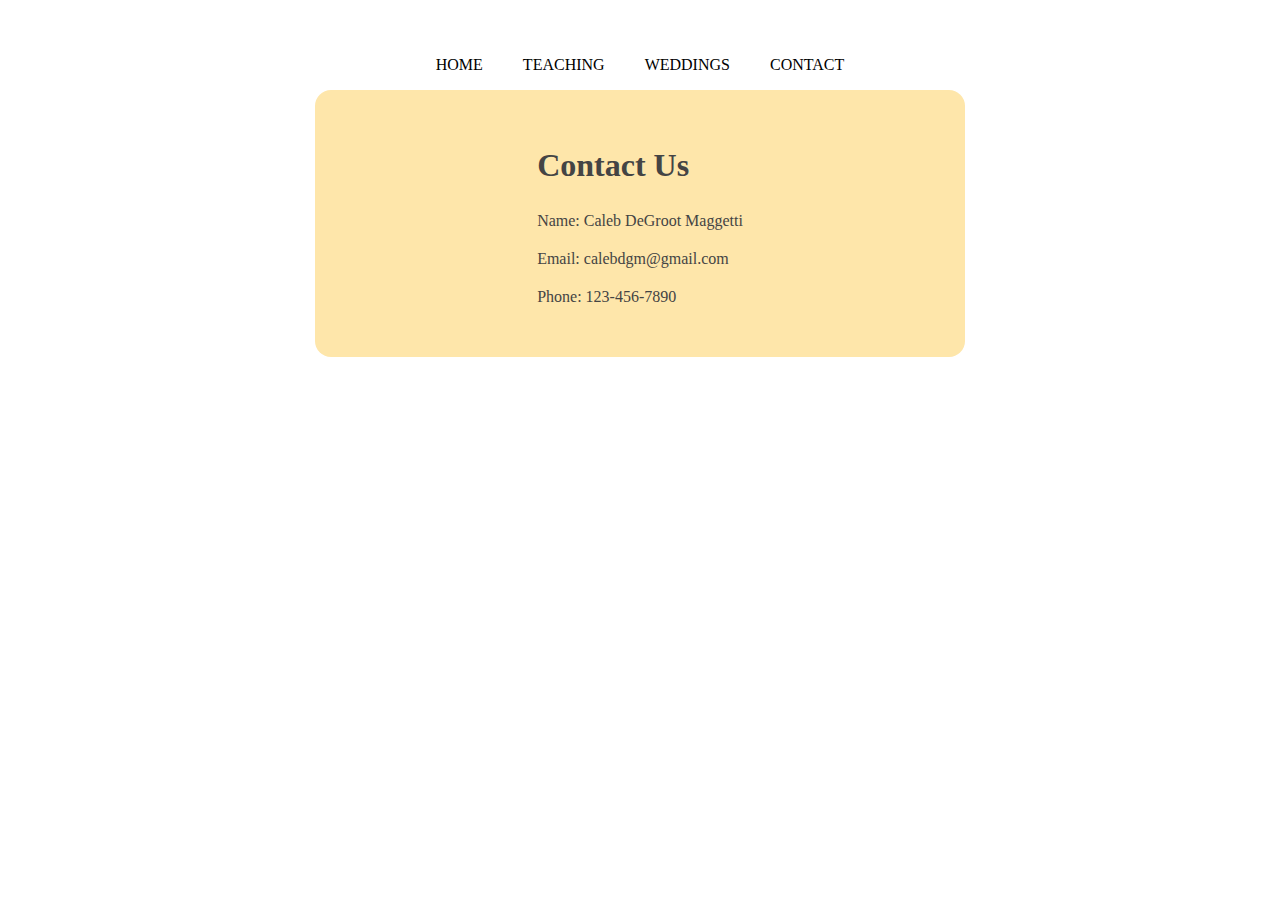
<file: contact.html>
<!DOCTYPE html>
<html>
  <head>
    <title>Contact Us</title>
    <link rel="stylesheet" href="site.css">
  </head>
  <body>
    <header>
        <nav>
            <ul>
                <li><a href="index.html">HOME</a></li>
                <li><a href="teaching.html">TEACHING</a></li>
                <li><a href="weddings.html">WEDDINGS</a></li>
                <li><a href="contact.html">CONTACT</a></li>
            </ul>
        </nav>
    </header>
    <main>
	    <div class="container">
	      <h1>Contact Us</h1>
	      <div class="contact-info">
	        <p>Name: Caleb DeGroot Maggetti</p>
	        <p>Email: calebdgm@gmail.com</p>
	        <p>Phone: 123-456-7890</p>
	      </div>
	    </div>
	</main>

	<iframe allowtransparency="true" scrolling="no" frameborder="no" src="https://w.soundcloud.com/icon/?url=http%3A%2F%2Fsoundcloud.com%2Fcaleb-degroot-maggetti&color=orange_white&size=32" style="width: 32px; height: 32px;"></iframe>
  </body>
</html>
</file>
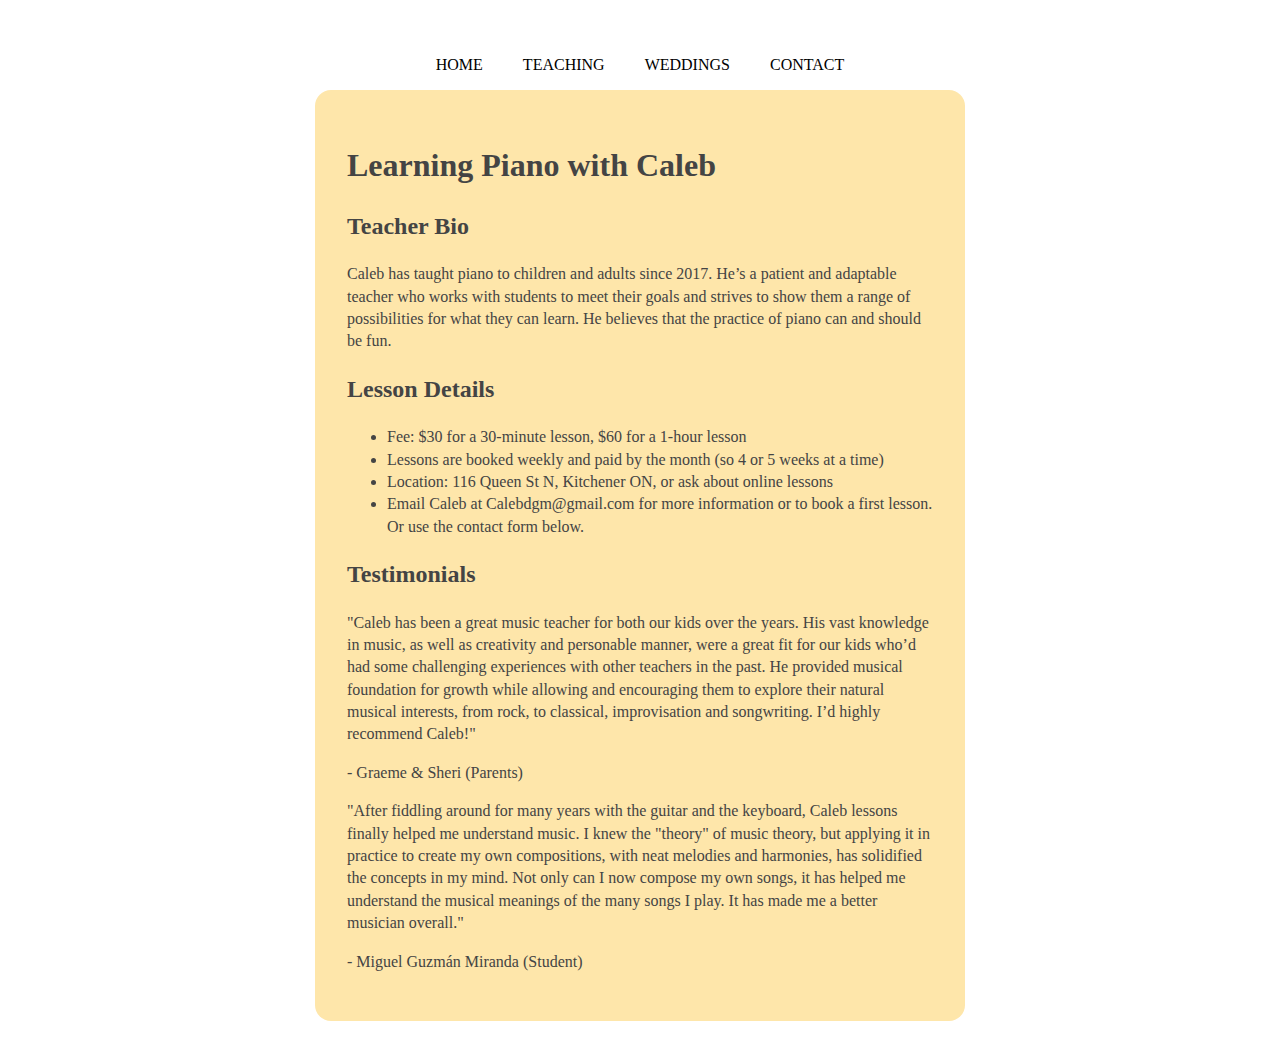
<file: teaching.html>
<!DOCTYPE html>
<html>
  <head>
    <meta charset="utf-8">
    <meta name='viewport' content='width=device-width,initial-scale=1'>
    <title>Teaching</title>
    <link rel="stylesheet" href="site.css" />
  </head>
<body>
    <header>
        <nav>
            <ul>
                <li><a href="index.html">HOME</a></li>
                <li><a href="teaching.html">TEACHING</a></li>
                <li><a href="weddings.html">WEDDINGS</a></li>
                <li><a href="contact.html">CONTACT</a></li>
            </ul>
        </nav>
    </header>
    <main>
		<div class="container">
			<h1>Learning Piano with Caleb</h1>


		<h2>Teacher Bio</h2>
		<p>Caleb has taught piano to children and adults since 2017. He’s a patient and adaptable teacher who works with students to meet their goals and strives to show them a range of possibilities for what they can learn. He believes that the practice of piano can and should be fun.</p>

		<h2>Lesson Details</h2>
		<ul>
			<li>Fee: $30 for a 30-minute lesson, $60 for a 1-hour lesson</li>
			<li>Lessons are booked weekly and paid by the month (so 4 or 5 weeks at a time)</li>
			<li>Location: 116 Queen St N, Kitchener ON, or ask about online lessons</li>
			<li>Email Caleb at Calebdgm@gmail.com for more information or to book a first lesson. Or use the contact form below.</li>
		</ul>

		<h2>Testimonials</h2>
		<div class="testimonial">
			<p>"Caleb has been a great music teacher for both our kids over the years. His vast knowledge in music, as well as creativity and personable manner, were a great fit for our kids who’d had some challenging experiences with other teachers in the past. He provided musical foundation for growth while allowing and encouraging them to explore their natural musical interests, from rock, to classical, improvisation and songwriting. I’d highly recommend Caleb!"</p>
			<p>- Graeme &amp; Sheri (Parents)</p>
		</div>
		<div class="testimonial">
			<p>"After fiddling around for many years with the guitar and the keyboard, Caleb lessons finally helped me understand music. I knew the &quot;theory&quot; of music theory, but applying it in practice to create my own compositions, with neat melodies and harmonies, has solidified the concepts in my mind. Not only can I now compose my own songs, it has helped me understand the musical meanings of the many songs I play. It has made me a better musician overall."</p>
			<p>- Miguel Guzm&aacute;n Miranda (Student)</p>
		</div>
	</div>

</main>

</body>
</html>
</file>
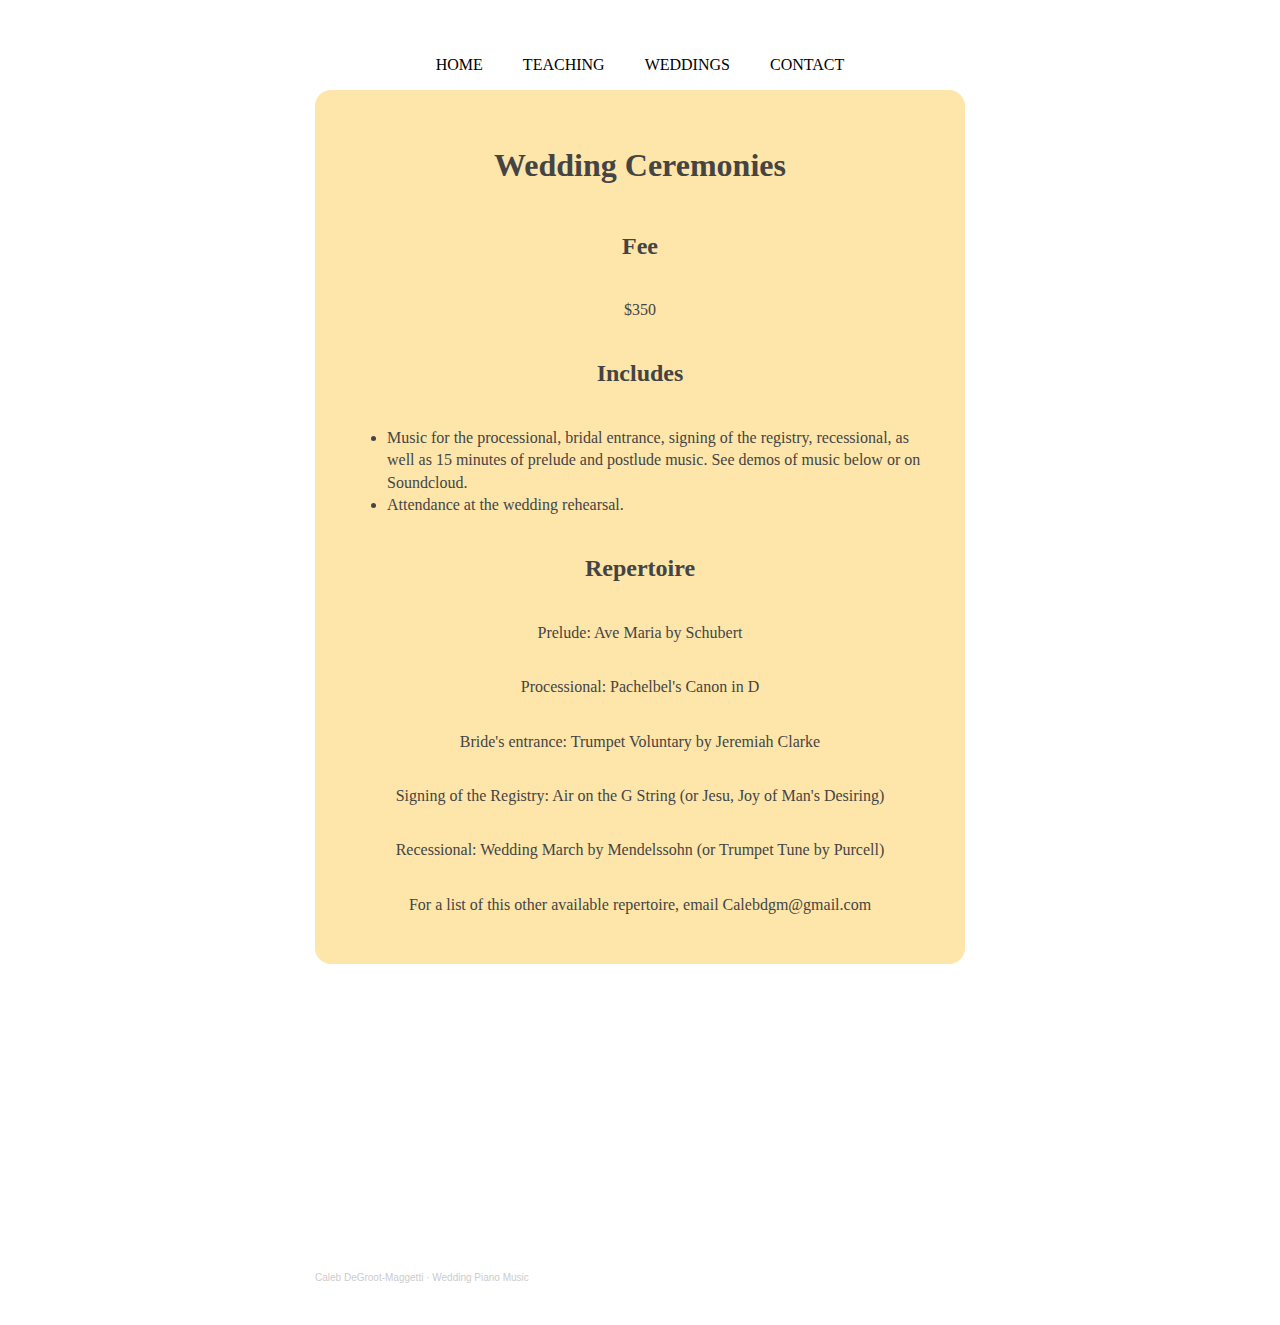
<file: weddings.html>
<!DOCTYPE html>
<html>
  <head>
    <meta charset="utf-8">
    <meta name='viewport' content='width=device-width,initial-scale=1'>
    <title>Weddings</title>
    <link rel="stylesheet" href="site.css" />
  </head>
<body>
    <header>
        <nav>
            <ul>
                <li><a href="index.html">HOME</a></li>
                <li><a href="teaching.html">TEACHING</a></li>
                <li><a href="weddings.html">WEDDINGS</a></li>
                <li><a href="contact.html">CONTACT</a></li>
            </ul>
        </nav>
    </header>
    <main>
	<h1>Wedding Ceremonies</h1>

	<h2>Fee</h2>
	<p>$350</p>

	<h2>Includes</h2>
	<ul>
		<li>Music for the processional, bridal entrance, signing of the registry, recessional, as well as 15 minutes of prelude and postlude music. See demos of music below or on Soundcloud.</li>
		<li>Attendance at the wedding rehearsal.</li>
	</ul>

	<h2>Repertoire</h2>
	<p>Prelude: Ave Maria by Schubert</p>
	<p>Processional: Pachelbel's Canon in D</p>
	<p>Bride's entrance: Trumpet Voluntary by Jeremiah Clarke</p>
	<p>Signing of the Registry: Air on the G String (or Jesu, Joy of Man's Desiring)</p>
	<p>Recessional: Wedding March by Mendelssohn (or Trumpet Tune by Purcell)</p>

	<p>For a list of this other available repertoire, email Calebdgm@gmail.com</p>
</main>
<iframe width="100%" height="300" scrolling="no" frameborder="no" allow="autoplay" src="https://w.soundcloud.com/player/?url=https%3A//api.soundcloud.com/playlists/1488474415&color=%23ff5500&auto_play=false&hide_related=false&show_comments=true&show_user=true&show_reposts=false&show_teaser=true&visual=true"></iframe><div style="font-size: 10px; color: #cccccc;line-break: anywhere;word-break: normal;overflow: hidden;white-space: nowrap;text-overflow: ellipsis; font-family: Interstate,Lucida Grande,Lucida Sans Unicode,Lucida Sans,Garuda,Verdana,Tahoma,sans-serif;font-weight: 100;"><a href="https://soundcloud.com/caleb-degroot-maggetti" title="Caleb DeGroot-Maggetti" target="_blank" style="color: #cccccc; text-decoration: none;">Caleb DeGroot-Maggetti</a> · <a href="https://soundcloud.com/caleb-degroot-maggetti/sets/piano-wedding-music" title="Wedding Piano Music" target="_blank" style="color: #cccccc; text-decoration: none;">Wedding Piano Music</a></div>
</body>
</html>
</file>
<file: site.css>
body {
    background-image: url('https://static.wixstatic.com/media/fcce0b3b6f2f4240b2d9de05e9b66ddb.jpg/v1/fill/w_1178,h_478,al_c,q_85,usm_0.66_1.00_0.01,enc_auto/fcce0b3b6f2f4240b2d9de05e9b66ddb.jpg');
    background-size: cover;
    background-repeat: no-repeat;
    background-attachment: fixed;
    color: #444;
    line-height: 1.4;
    max-width: 650px;
    margin: 40px auto;
}

main {
    max-width: 650px;
    background: #fee6aa;
    border-radius: 1em;
    margin: auto;
    padding: 2em;
    display: flex;
    flex-direction: column;
    align-items: center;
}

nav {
  background-color: transparent;
  color: #000;
  height: 50px;
  top: 0;
  left: 0;
  right: 0;
}

nav ul {
  list-style: none;
  margin: 0;
  padding: 0;
  display: flex;
  justify-content: center;
}

nav li {
  margin: 0 10px;
}

nav a {
  display: block;
  padding: 0 10px;
  line-height: 50px;
  text-decoration: none;
  color: #000;
}
</file>
